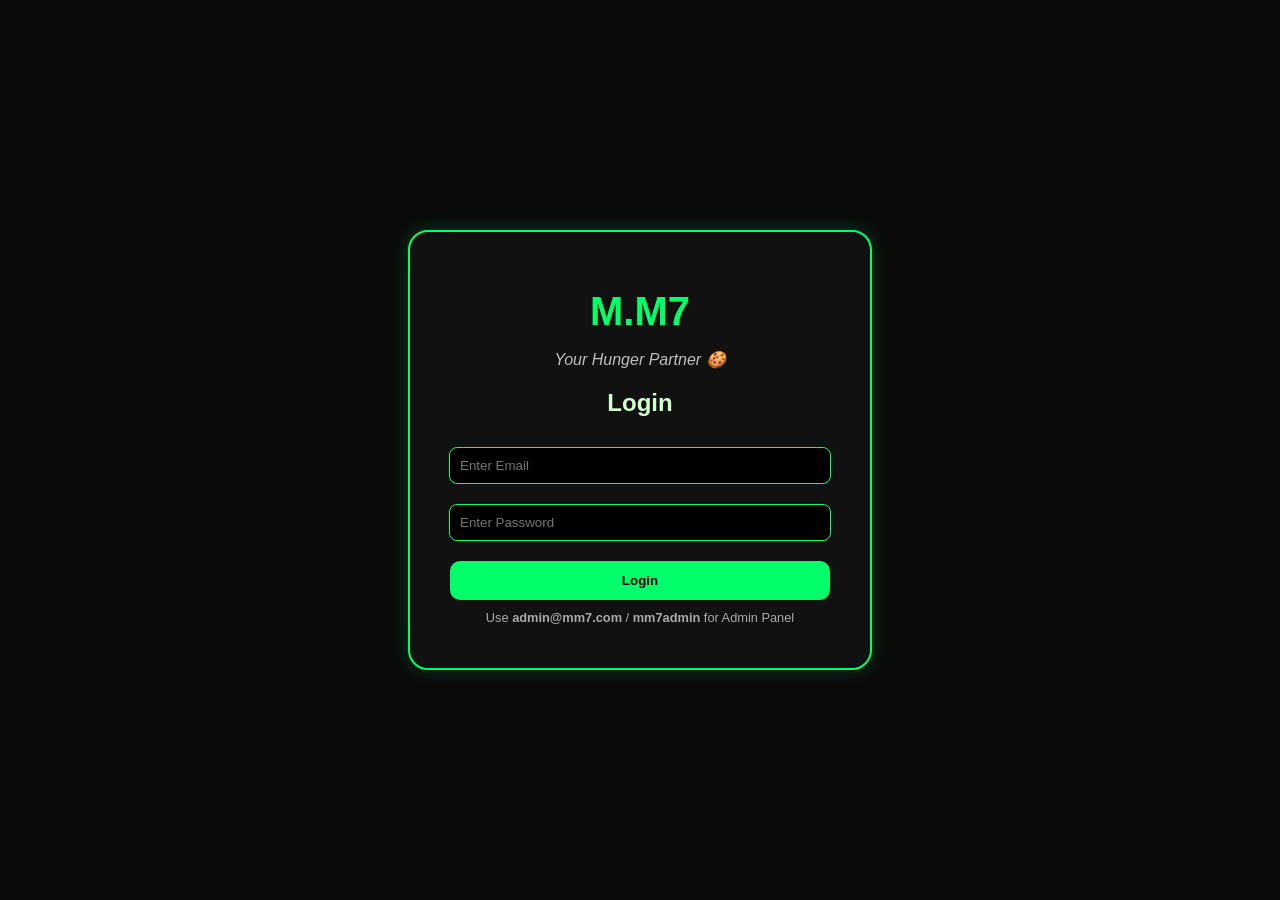
<file: index.html>
<!DOCTYPE html>
<html lang="en">
<head>
  <meta charset="UTF-8" />
  <meta name="viewport" content="width=device-width, initial-scale=1.0" />
  <title>M.M7 — Your Hunger Partner</title>
  <link rel="stylesheet" href="style.css" />
</head>
<body>
  <div class="app">
    <h1 class="logo">M.M7</h1>
    <p class="tagline">Your Hunger Partner 🍪</p>

    <!-- Login Section -->
    <div id="login-screen" class="screen active">
      <h2>Login</h2>
      <input type="email" id="email" placeholder="Enter Email" />
      <input type="password" id="password" placeholder="Enter Password" />
      <button id="login-btn">Login</button>
      <p class="note">Use <b>admin@mm7.com</b> / <b>mm7admin</b> for Admin Panel</p>
    </div>

    <!-- Chat + Order Section -->
    <div id="chat-screen" class="screen">
      <div class="chat-header">
        <span>M.M7 Crew</span>
        <button id="logout-btn">Logout</button>
      </div>
      <div id="chat-box" class="chat-box"></div>
      <div class="chat-input">
        <input type="text" id="chat-message" placeholder="Type your message..." />
        <button id="send-btn">Send</button>
      </div>
      <button id="order-btn">🛒 Order Snacks</button>
    </div>
  </div>

  <script src="script.js"></script>
</body>
</html>
</file>
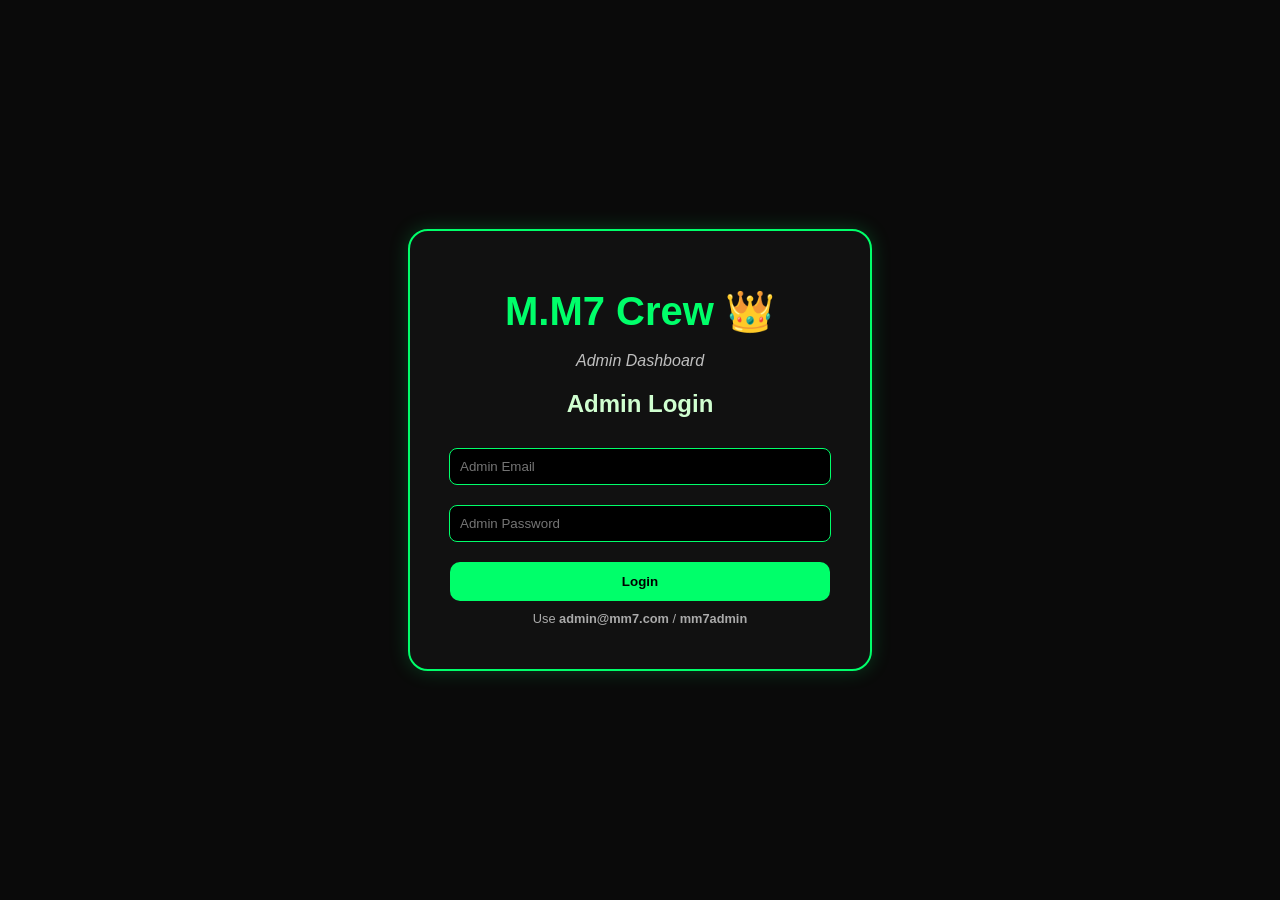
<file: admin.html>
<!DOCTYPE html>
<html lang="en">
<head>
  <meta charset="UTF-8" />
  <meta name="viewport" content="width=device-width, initial-scale=1.0" />
  <title>M.M7 Admin Panel</title>
  <link rel="stylesheet" href="style.css" />
</head>
<body>
  <div class="app">
    <h1 class="logo">M.M7 Crew 👑</h1>
    <p class="tagline">Admin Dashboard</p>

    <div id="admin-login" class="screen active">
      <h2>Admin Login</h2>
      <input type="email" id="admin-email" placeholder="Admin Email" />
      <input type="password" id="admin-password" placeholder="Admin Password" />
      <button id="admin-login-btn">Login</button>
      <p class="note">Use <b>admin@mm7.com</b> / <b>mm7admin</b></p>
    </div>

    <div id="admin-panel" class="screen">
      <div class="chat-header">
        <span>Customer Chats</span>
        <button id="admin-logout-btn">Logout</button>
      </div>
      <div id="admin-chat-box" class="chat-box"></div>
      <div class="chat-input">
        <input type="text" id="admin-message" placeholder="Type reply..." />
        <button id="admin-send-btn">Send</button>
      </div>
    </div>
  </div>

  <script src="admin.js"></script>
</body>
</html>
</file>
<file: style.css>
/* M.M7 - Your Hunger Partner */
/* Dark theme with neon green accents */

body {
  margin: 0;
  font-family: 'Poppins', sans-serif;
  background-color: #0a0a0a;
  color: #d0ffd0;
  display: flex;
  justify-content: center;
  align-items: center;
  height: 100vh;
}

.app {
  text-align: center;
  width: 90%;
  max-width: 400px;
  background-color: #111;
  border: 2px solid #00ff6a;
  border-radius: 20px;
  padding: 30px;
  box-shadow: 0 0 20px #00ff6a33;
}

.logo {
  font-size: 2.5em;
  font-weight: 700;
  color: #00ff6a;
}

.tagline {
  margin-top: -10px;
  margin-bottom: 20px;
  color: #bfbfbf;
  font-style: italic;
}

input {
  width: 90%;
  margin: 10px 0;
  padding: 10px;
  border: 1px solid #00ff6a;
  border-radius: 8px;
  background: #000;
  color: #d0ffd0;
}

button {
  width: 95%;
  padding: 12px;
  margin-top: 10px;
  border: none;
  border-radius: 10px;
  background: #00ff6a;
  color: #000;
  font-weight: 600;
  cursor: pointer;
  transition: 0.3s;
}

button:hover {
  background: #00cc55;
}

.note {
  font-size: 0.8em;
  margin-top: 10px;
  color: #aaa;
}

.chat-header {
  display: flex;
  justify-content: space-between;
  align-items: center;
  margin-bottom: 10px;
}

.chat-box {
  background: #000;
  border: 1px solid #00ff6a;
  border-radius: 10px;
  height: 300px;
  overflow-y: auto;
  padding: 10px;
  text-align: left;
}

.message {
  margin: 8px 0;
  padding: 8px 12px;
  border-radius: 10px;
  max-width: 80%;
}

.sent {
  background-color: #00ff6a;
  color: #000;
  margin-left: auto;
}

.received {
  background-color: #1c1c1c;
  color: #d0ffd0;
}

.chat-input {
  display: flex;
  margin-top: 10px;
}

.chat-input input {
  flex: 1;
  border-radius: 10px 0 0 10px;
  border-right: none;
}

.chat-input button {
  width: 100px;
  border-radius: 0 10px 10px 0;
}

#order-btn {
  background-color: #111;
  border: 1px solid #00ff6a;
  color: #00ff6a;
  margin-top: 15px;
}

.screen {
  display: none;
}

.screen.active {
  display: block;
}
</file>
